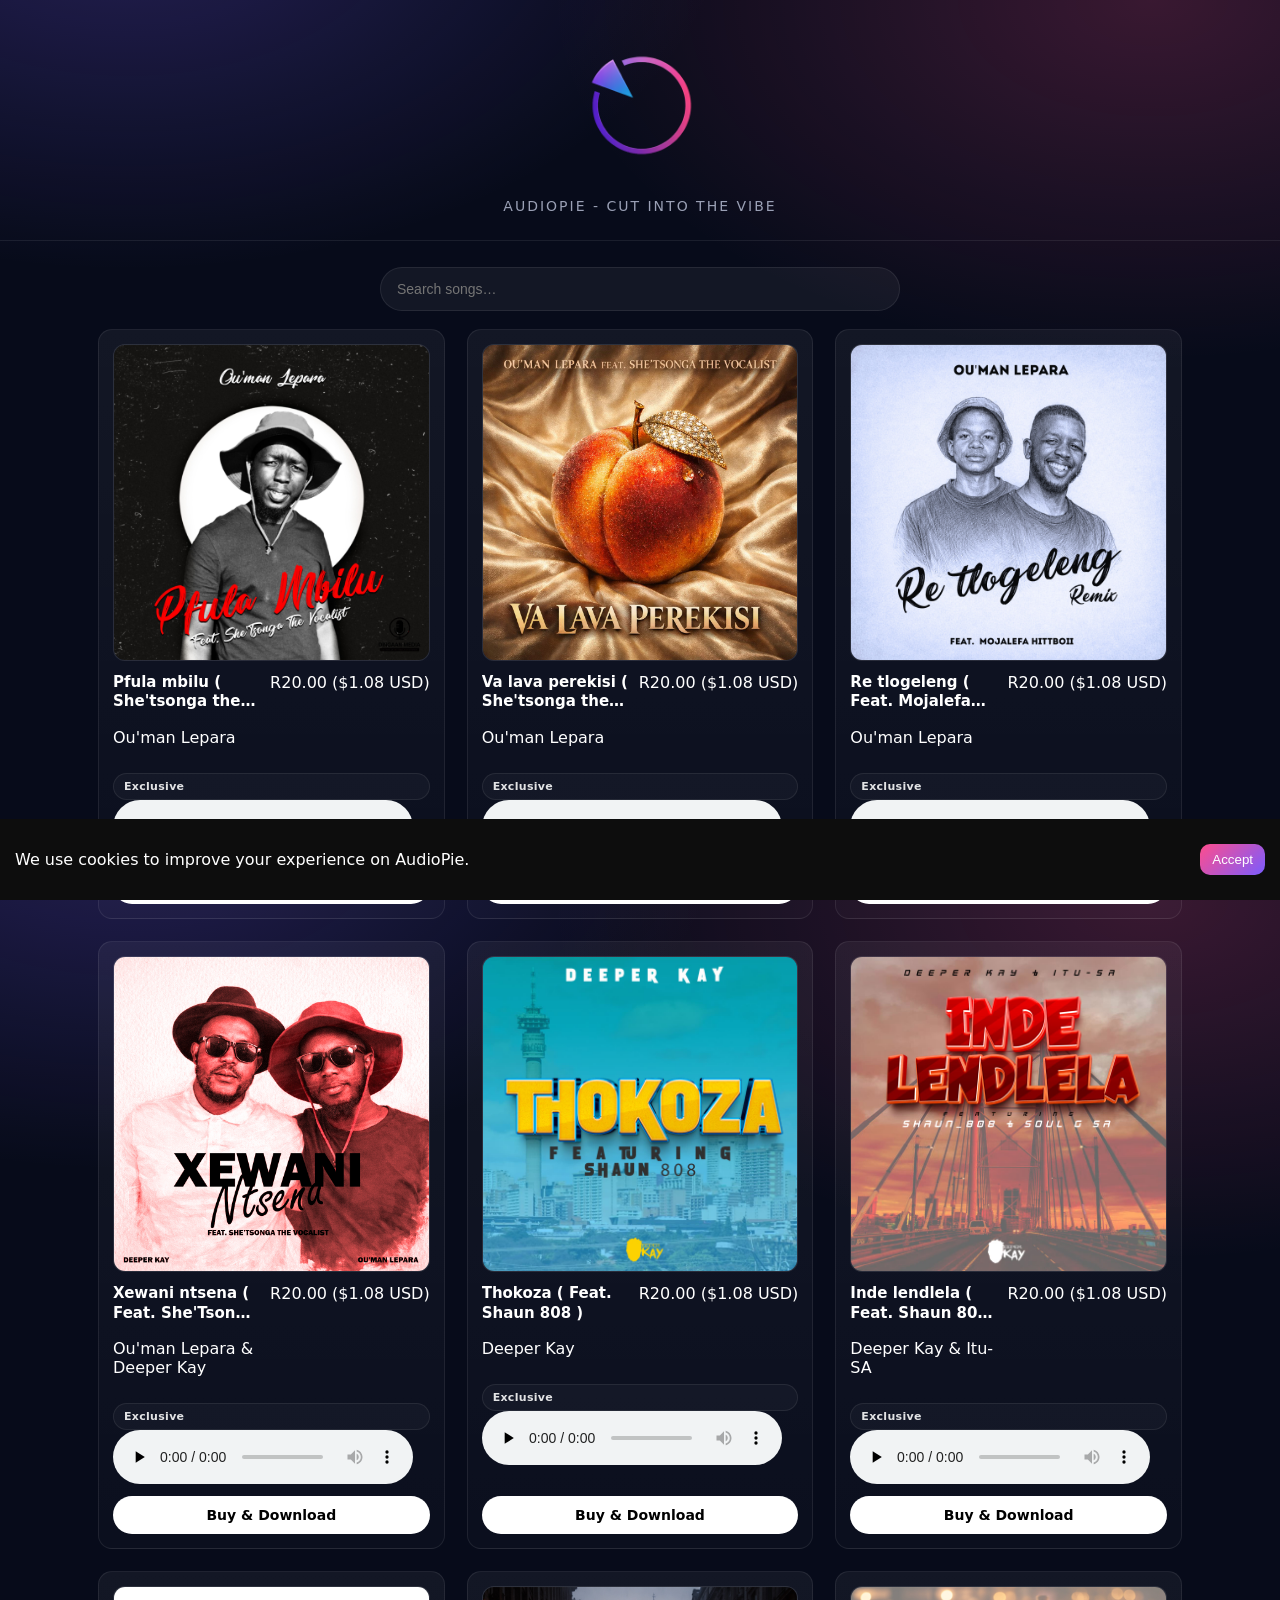
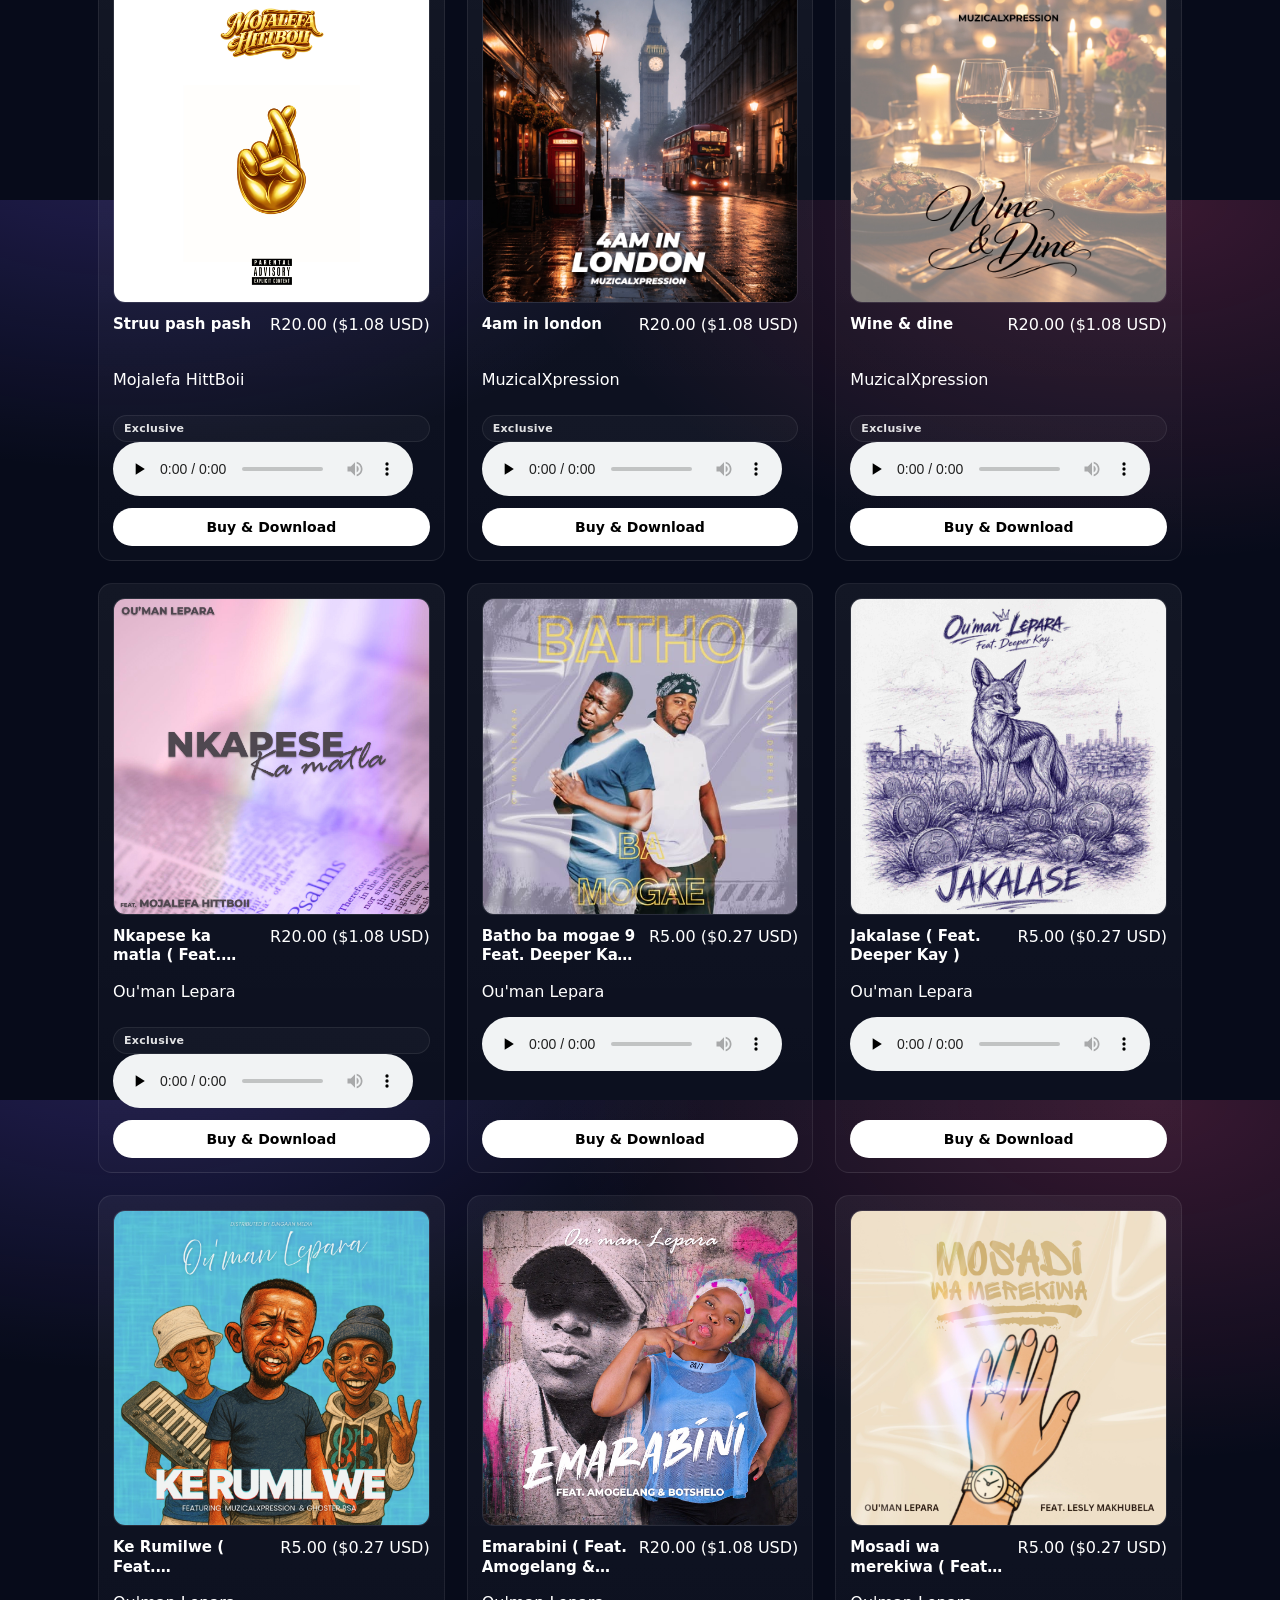
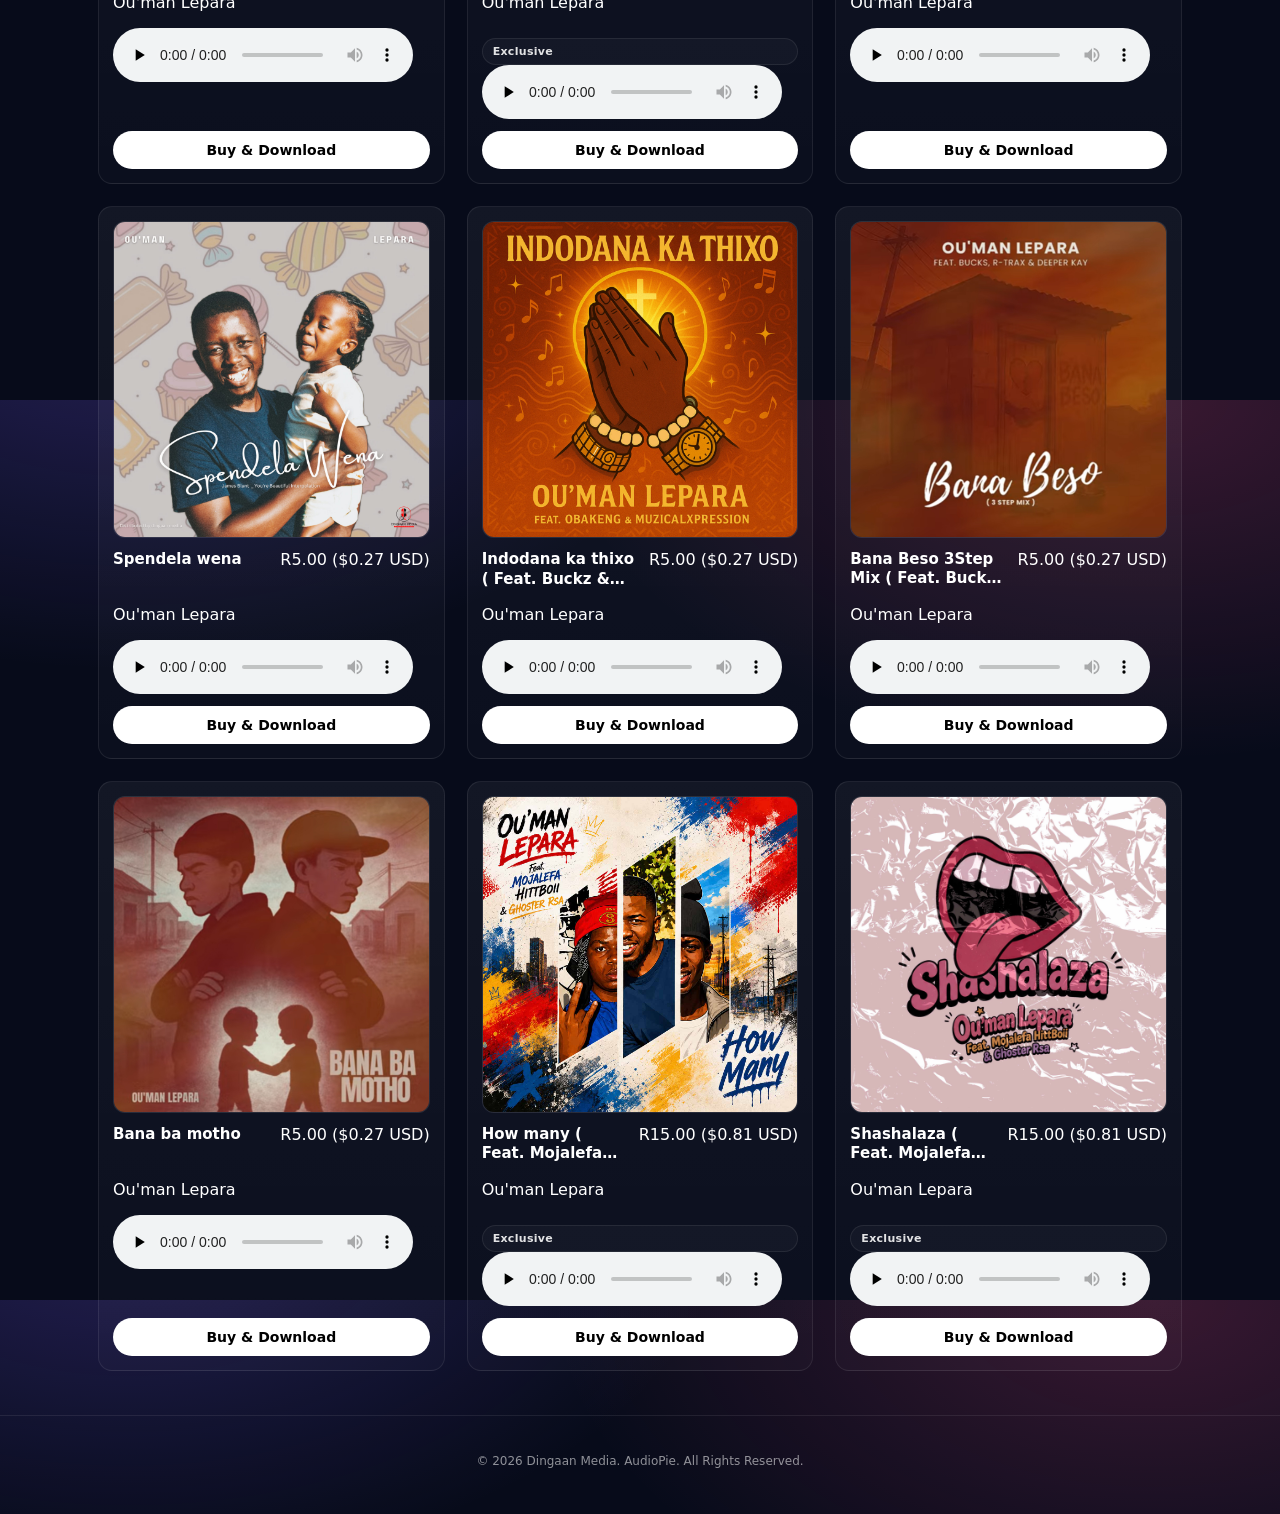
<file: index.html>
<!DOCTYPE html>
<html lang="en">
<head>
  <meta charset="UTF-8" />
  <meta name="viewport" content="width=device-width,initial-scale=1.0" />
  <title>AudioPie</title>
  <link rel="stylesheet" href="style.css" />
  <meta property="og:title" content="AudioPie" />
<meta property="og:description" content="A digital music store created for creatives where their fans can directly support and purchase their music. Something authentic for authentic support." />
<meta property="og:image" content="https://audiopie.co.za/logo.png" />
<meta property="og:url" content="https://audiopie.co.za/" />
<meta property="og:type" content="website" />

<meta name="twitter:card" content="summary_large_image" />
<meta name="twitter:title" content="AudioPie" />
<meta name="twitter:description" content="A digital music store created for creatives where their fans can directly support and purchase their music. Something authentic for authentic support." />
<meta name="twitter:image" content="https://audiopie.co.za/logo.png" />

<script async src="https://www.googletagmanager.com/gtag/js?id=G-TYXZ4F77QE"></script>
<script>
  window.dataLayer = window.dataLayer || [];
  function gtag(){dataLayer.push(arguments);}
  gtag('js', new Date());
</script>

</head>
<body>
<header class="header">
  <div class="brand">
    <img src="logo.png" alt="AudioPie Logo" class="logo" />
    <p class="tagline">AUDIOPIE - CUT INTO THE VIBE</p>
  </div>
</header>

  <main class="container">
    <div class="toolbar">
      <input id="search" type="search" placeholder="Search songs…" autocomplete="off" />
    </div>

    <section id="grid" class="grid" aria-live="polite"></section>
  </main>
  
  <div id="cookie-banner" class="cookie-banner">
  <p>We use cookies to improve your experience on AudioPie.</p>
  <button onclick="acceptCookies()">Accept</button>
</div>

  <footer class="footer">
    <p>© <span id="year"></span> Dingaan Media. AudioPie. All Rights Reserved.</p>
  </footer>

  <script src="app.js"></script>
</body>
</html>
</file>
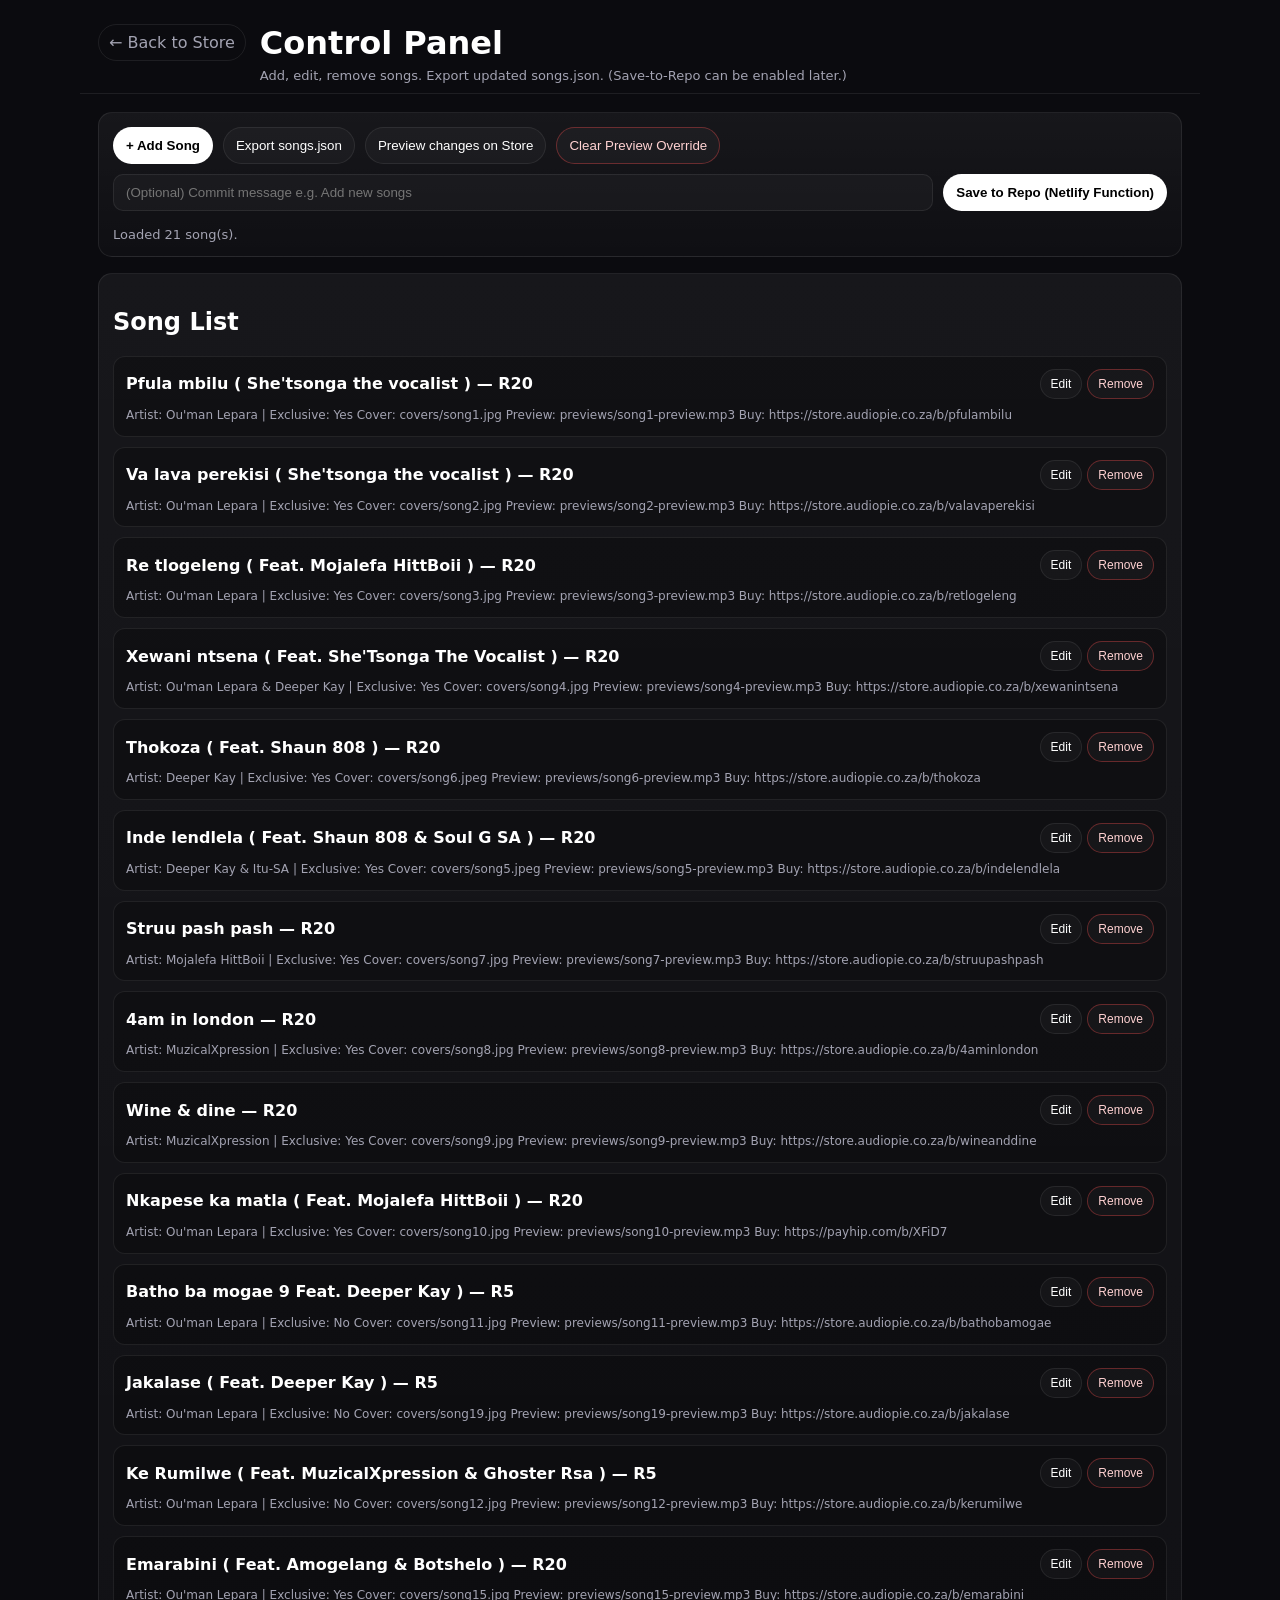
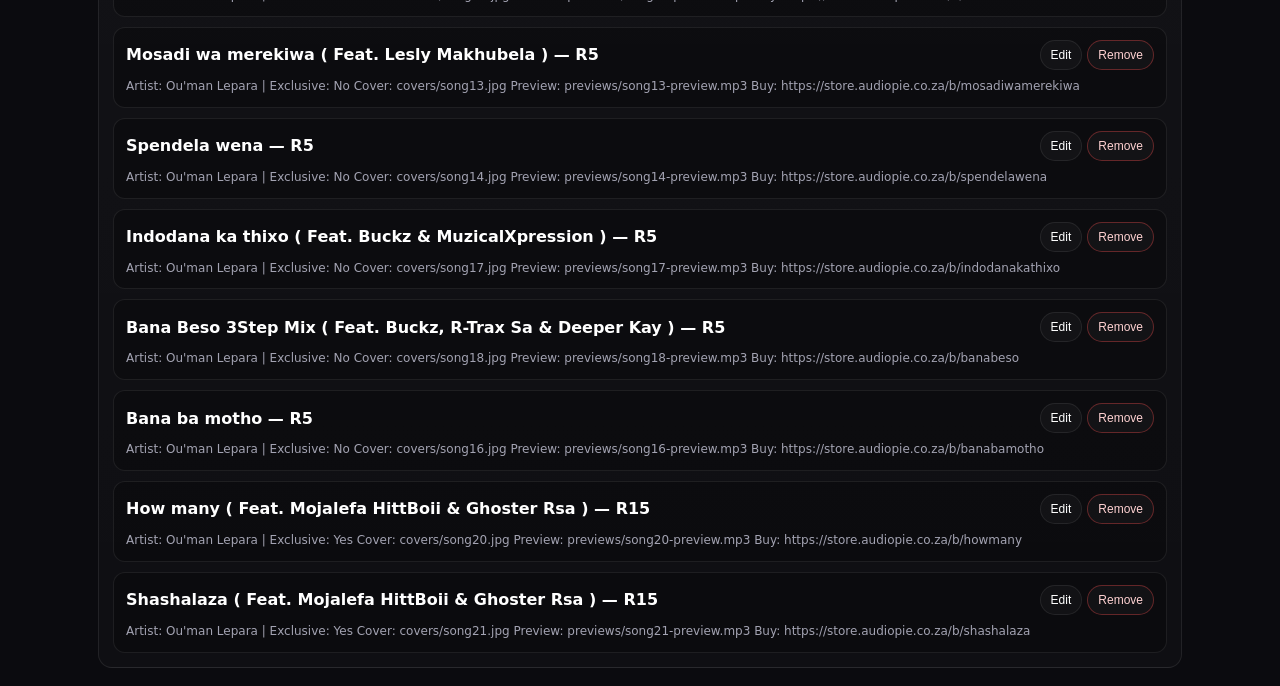
<file: control/index.html>
<!DOCTYPE html>
<html lang="en">
<head>
  <meta charset="UTF-8" />
  <meta name="viewport" content="width=device-width,initial-scale=1.0" />
  <title>Dingaan Media Control Panel</title>
  <link rel="stylesheet" href="admin.css" />
</head>
<body>
  <header class="top">
    <a class="back" href="../index.html">← Back to Store</a>
    <div>
      <h1>Control Panel</h1>
      <p>Add, edit, remove songs. Export updated songs.json. (Save-to-Repo can be enabled later.)</p>
    </div>
  </header>

  <main class="wrap">
    <section class="panel">
      <div class="row">
        <button id="add" class="btn primary">+ Add Song</button>
        <button id="export" class="btn">Export songs.json</button>
        <button id="preview" class="btn">Preview changes on Store</button>
        <button id="clearPreview" class="btn danger">Clear Preview Override</button>
      </div>

      <div class="row">
        <input id="commitMsg" class="input" placeholder="(Optional) Commit message e.g. Add new songs" />
        <button id="saveRemote" class="btn primary">Save to Repo (Netlify Function)</button>
      </div>

      <div id="status" class="status"></div>
    </section>

    <section class="panel">
      <h2>Song List</h2>
      <div id="list" class="list"></div>
    </section>
  </main>

  <template id="itemTpl">
    <div class="item">
      <div class="itemHead">
        <strong class="itemTitle"></strong>
        <div class="itemBtns">
          <button class="btn small edit">Edit</button>
          <button class="btn small danger remove">Remove</button>
        </div>
      </div>
      <div class="itemMeta"></div>
    </div>
  </template>

  <dialog id="dlg">
    <form method="dialog" id="form" class="dlgForm">
      <h3 id="dlgTitle">Song</h3>
      <label>Title
        <input name="title" class="input" required />
      </label>
      <label>Artist
        <input name="artist" class="input" placeholder="(Optional)" />
      </label>
      <label>Price (R1–R100)
        <input name="price" class="input" type="number" min="1" max="100" required />
      </label>
      <label>Cover image path (e.g. covers/song1.jpg)
        <input name="cover" class="input" placeholder="covers/..." />
      </label>
      <label>Preview mp3 path (e.g. previews/song1-preview.mp3)
        <input name="preview" class="input" placeholder="previews/..." />
      </label>
      <label>Buy link (Payhip checkout link)
        <input name="buyLink" class="input" placeholder="https://..." />
      </label>
      <label class="check">
        <input name="exclusive" type="checkbox" checked />
        Exclusive
      </label>

      <div class="dlgActions">
        <button class="btn" value="cancel">Cancel</button>
        <button class="btn primary" value="ok">Save</button>
      </div>
    </form>
  </dialog>

  <script src="admin.js"></script>
</body>
</html>
</file>
<file: style.css>
/* Dingaan Media Store - clean dark store aesthetic */
:root{
  --bg:#070b1a;
  --text:#ffffff;
  --muted:#9aa0b5;
  --line:rgba(255,255,255,.08);

  /* AudioPie theme */
  --accent:#ff4d8d;
  --accent2:#7a5cff;
  --accent3:#00e5ff;

  --radius:14px;
}
*{box-sizing:border-box}
html,body{height:100%}
body{
  margin:0;
  font-family: system-ui, -apple-system, Segoe UI, Roboto, Arial, sans-serif;
background:
  radial-gradient(1000px 600px at 10% -10%, rgba(122,92,255,.25), transparent 60%),
  radial-gradient(1000px 600px at 90% 0%, rgba(255,77,141,.2), transparent 60%),
  var(--bg);
  color:var(--text);
}
.header{border-bottom:1px solid var(--line); padding:34px 18px 26px;}
.brand{max-width:1120px; margin:0 auto; text-align:center;}
.brand h1{margin:0; letter-spacing:.5px; font-size:clamp(28px,4vw,42px);}
.brand p{margin:10px 0 0; color:var(--muted); font-size:14px;}
.container{max-width:1120px; margin:0 auto; padding:26px 18px 44px;}
.toolbar{display:flex; justify-content:center; margin-bottom:18px;}
#search{
  flex:1;
  max-width:520px;
  padding:13px 16px;
  border-radius:999px;
  border:1px solid var(--line);
  outline:none;
  background:rgba(255,255,255,.05);
  color:var(--text);
  font-size:14px;
}
}
#search::placeholder{color:rgba(255,255,255,.45)}
#search:focus{
  border-color:var(--accent);
  box-shadow:0 0 10px rgba(255,77,141,.3);
}
.grid{
  display:grid;
  grid-template-columns:repeat(auto-fit,minmax(260px,1fr));
  gap:22px;
}
.card{
  background:linear-gradient(180deg, rgba(255,255,255,.05), rgba(255,255,255,.02));
  border:1px solid var(--line); border-radius:var(--radius);
  padding:14px; overflow:hidden;
  transition:transform .18s ease,border-color .18s ease;
}
.card{
  background: linear-gradient(180deg, rgba(255,255,255,.05), rgba(255,255,255,.02));
  border: 1px solid var(--line);
  border-radius: var(--radius);
  padding: 14px;
  overflow: hidden;
  transition: transform .18s ease, border-color .18s ease;
  display: flex;
  flex-direction: column;
  height: 100%;
  min-height: 520px;
}
.card:hover{
  transform:translateY(-3px);
  border-color:rgba(122,92,255,.6);
  box-shadow:0 0 20px rgba(122,92,255,.15);
}
.cover{
  width:100%; aspect-ratio:1/1; object-fit:cover;
  border-radius:12px; background:rgba(255,255,255,.06);
  border:1px solid rgba(255,255,255,.06);
}
.details{
  display: flex;
  flex-direction: column;
  flex: 1;
}
.meta{
  margin-top:12px;
  display:flex;
  align-items:flex-start;
  justify-content:space-between;
  gap:10px;
}

.meta > div:first-child{
  flex:1;
  min-width:0;
}
.title{
  margin:0;
  font-size:15px;
  line-height:1.3;

  display:-webkit-box;
  -webkit-line-clamp:2;
  -webkit-box-orient:vertical;
  overflow:hidden;

  min-height:2.6em;
}
}
.artist{
  margin:6px 0 0;
  color:var(--muted);
  font-size:12px;
  line-height:1.3;

  display:-webkit-box;
  -webkit-line-clamp:2;
  -webkit-box-orient:vertical;
  overflow:hidden;

  min-height:2.6em;
}
}
.price{
  font-weight: 800;
  font-size: 14px;
  white-space: nowrap;
  margin-top: 2px;
  padding: 5px 10px;
  border-radius: 999px;
  background: rgba(255,255,255,.06);
  border: 1px solid rgba(255,255,255,.08);
  color: #fff;
}
.badge{
  display:inline-block;
  margin-top:10px;
  padding:6px 10px;
  border-radius:999px;
  border:1px solid var(--line);
  background:rgba(255,255,255,.03);
  color:rgba(255,255,255,.88);
  font-size:11px;
  font-weight:600;
  letter-spacing:.3px;
}

.actions{
  display:flex;
  gap:10px;
  margin-top:auto;
  padding-top:14px;
}
}
audio{
  width:100%;
  margin-top:14px;
  height:40px;
}
.actions{
  display:flex;
  gap:10px;
  margin-top: auto;
  padding-top: 12px;
}
.buy{
  flex:1;
  text-align:center;
  padding:11px 12px;
  border-radius:999px;
  background:#fff;
  color:#000;
  text-decoration:none;
  font-weight:800;
  font-size:14px;
  transition:transform .14s ease, background .14s ease, box-shadow .14s ease;
}
}
.buy:hover{
  background:var(--accent);
  transform:translateY(-1px);
  box-shadow:0 8px 20px rgba(255,77,141,.22);
}
.footer{
  padding:26px 18px 34px; border-top:1px solid var(--line);
  text-align:center; color:rgba(255,255,255,.55); font-size:12px;
}
.logo{
  width:140px;
  max-width:80%;
  margin-bottom:10px;
}

.tagline{
  margin:6px 0 0;
  font-size:13px;
  letter-spacing:2px;
  color:var(--accent3);
}
button{
  background:linear-gradient(135deg,var(--accent),var(--accent2));
  border:none;
  color:#fff;
  padding:8px 12px;
  border-radius:10px;
  cursor:pointer;
  transition:all .2s ease;
}

button:hover{
  box-shadow:0 0 12px rgba(255,77,141,.4);
}

.cookie-banner {
  position: fixed;
  bottom: 0;
  width: 100%;
  background: #0d0d0d;
  color: white;
  padding: 15px;
  display: flex;
  justify-content: space-between;
  align-items: center;
  z-index: 9999;
}
</file>
<file: control/admin.css>
:root{
  --bg:#0b0b0f; --text:#fff; --muted:#a3a3b2; --line:rgba(255,255,255,.08);
  --accent:#ffcc00; --danger:#ff4d4d; --radius:14px;
}
*{box-sizing:border-box}
body{margin:0; font-family:system-ui,-apple-system,Segoe UI,Roboto,Arial,sans-serif; background:var(--bg); color:var(--text);}
.top{padding:24px 18px 10px; border-bottom:1px solid var(--line); max-width:1120px; margin:0 auto; display:flex; gap:14px; align-items:flex-start;}
.back{color:var(--muted); text-decoration:none; border:1px solid var(--line); padding:8px 10px; border-radius:999px; height:fit-content;}
.back:hover{border-color:rgba(255,255,255,.18)}
.top h1{margin:0}
.top p{margin:6px 0 0; color:var(--muted); font-size:13px}
.wrap{max-width:1120px; margin:0 auto; padding:18px; display:grid; gap:16px;}
.panel{border:1px solid var(--line); background:linear-gradient(180deg, rgba(255,255,255,.05), rgba(255,255,255,.02)); border-radius:var(--radius); padding:14px;}
.row{display:flex; gap:10px; flex-wrap:wrap; align-items:center; margin-bottom:10px;}
.input{flex:1; min-width:240px; padding:10px 12px; border-radius:10px; border:1px solid var(--line); background:rgba(255,255,255,.03); color:var(--text); outline:none;}
.btn{padding:10px 12px; border-radius:999px; border:1px solid var(--line); background:rgba(255,255,255,.03); color:var(--text); cursor:pointer;}
.btn:hover{border-color:rgba(255,255,255,.18)}
.btn.primary{background:#fff; color:#000; border-color:transparent; font-weight:800;}
.btn.primary:hover{background:var(--accent)}
.btn.danger{border-color:rgba(255,77,77,.35); color:#ffd2d2;}
.btn.small{padding:7px 10px; font-size:12px;}
.status{color:var(--muted); font-size:13px; padding-top:6px;}
.list{display:grid; gap:10px;}
.item{border:1px solid var(--line); border-radius:12px; padding:12px; background:rgba(0,0,0,.25);}
.itemHead{display:flex; justify-content:space-between; gap:10px; align-items:center;}
.itemMeta{margin-top:8px; color:var(--muted); font-size:12px; line-height:1.4; word-break:break-word;}
dialog{border:1px solid var(--line); border-radius:14px; background:#0f0f14; color:var(--text); width:min(680px, calc(100vw - 24px));}
.dlgForm{display:grid; gap:10px; padding:14px;}
.dlgForm label{display:grid; gap:6px; font-size:13px}
.check{display:flex; align-items:center; gap:10px}
.dlgActions{display:flex; justify-content:flex-end; gap:10px; margin-top:8px;}
</file>
